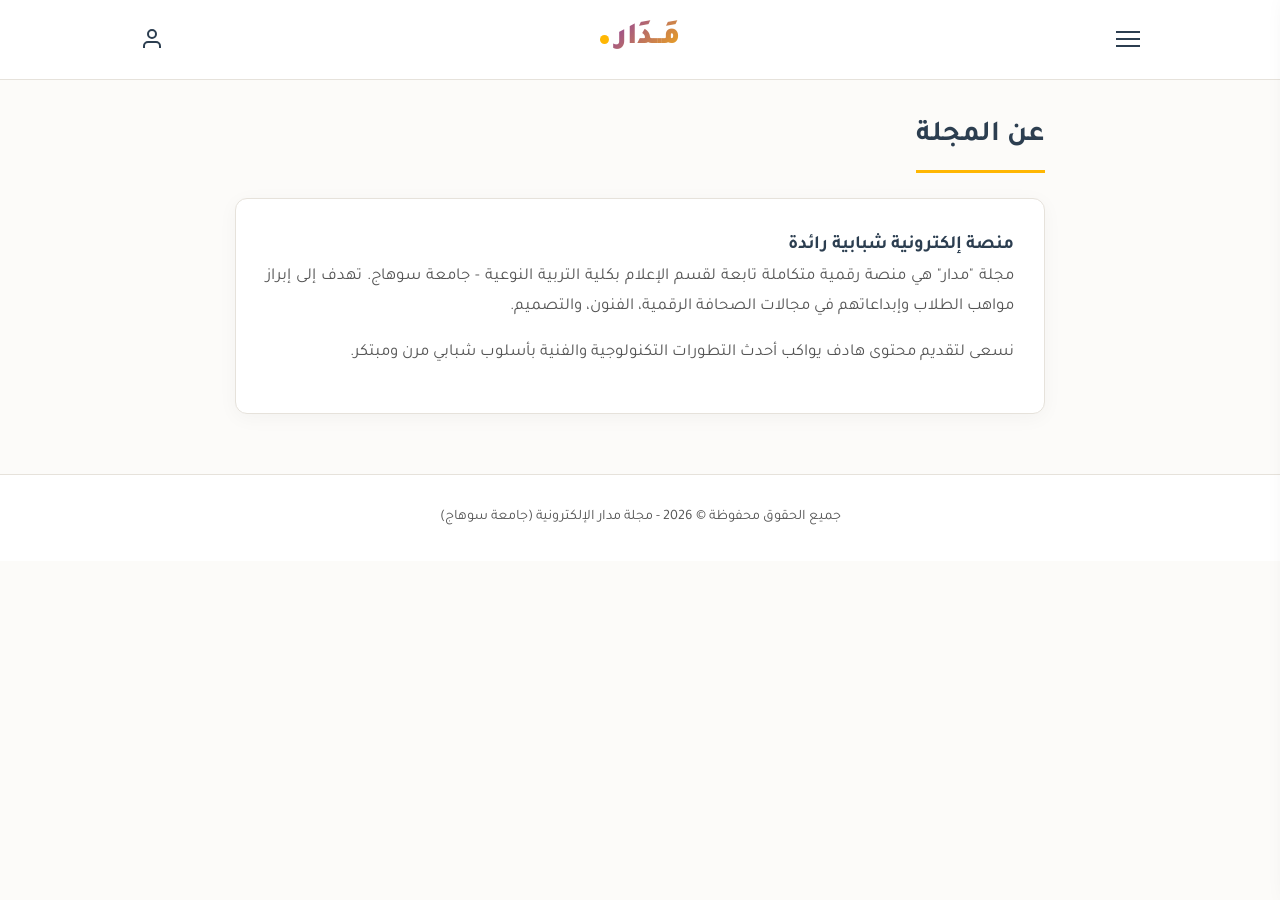
<file: about.html>
<!DOCTYPE html>
<html lang="ar" dir="rtl">
<head>
    <meta charset="UTF-8">
    <meta name="viewport" content="width=device-width, initial-scale=1.0">
    <title>مجلة مدار الإلكترونية - عن المجلة</title>
    <link href="https://fonts.googleapis.com/css2?family=Tajawal:wght@300;400;500;700;900&display=swap" rel="stylesheet">
    <style>
        :root {
            --bg-color: #fcfbf9;
            --card-bg: #ffffff;
            --text-primary: #2c3e50;
            --text-secondary: #555555;
            --border-color: #e6e2db;
            --shadow: 0 4px 20px rgba(0, 0, 0, 0.04);
            --radius: 12px;
            --purple-accent: #7b2cbf;
            --yellow-accent: #ffb703;
        }

        * { box-sizing: border-box; margin: 0; padding: 0; font-family: 'Tajawal', sans-serif; }
        body { background-color: var(--bg-color); color: var(--text-primary); line-height: 1.8; }

        .main-header { background-color: var(--card-bg); border-bottom: 1px solid var(--border-color); padding: 12px 25px; position: sticky; top: 0; z-index: 100; }
        .header-container { display: flex; justify-content: space-between; align-items: center; max-width: 1000px; margin: 0 auto; }
        
        .site-logo { font-size: 1.9rem; font-weight: 900; background: linear-gradient(135deg, var(--purple-accent), var(--yellow-accent)); -webkit-background-clip: text; -webkit-text-fill-color: transparent; text-decoration: none; display: flex; align-items: center; gap: 6px; }
        .site-logo span { width: 9px; height: 9px; background-color: var(--yellow-accent); border-radius: 50%; display: inline-block; }

        .menu-trigger { cursor: pointer; display: flex; flex-direction: column; gap: 5px; }
        .menu-trigger span { display: block; width: 24px; height: 2px; background-color: var(--text-primary); transition: 0.3s; }
        .user-icon { cursor: pointer; color: var(--text-primary); display: flex; align-items: center; }

        /* القائمة الجانبية وطبقة التعتيم */
        .side-drawer { position: fixed; top: 0; right: -300px; width: 280px; height: 100%; background-color: var(--card-bg); box-shadow: -5px 0 25px rgba(0,0,0,0.15); z-index: 9999; transition: 0.35s ease-in-out; padding: 25px; }
        .side-drawer.open { right: 0; }
        .drawer-header { display: flex; justify-content: space-between; align-items: center; margin-bottom: 30px; border-bottom: 1px solid var(--border-color); padding-bottom: 15px; }
        .close-drawer { background: none; border: none; font-size: 2rem; cursor: pointer; color: var(--text-secondary); }
        .drawer-links { list-style: none; }
        .drawer-links li { margin-bottom: 20px; }
        .drawer-links a { text-decoration: none; color: var(--text-primary); font-size: 1.1rem; font-weight: 500; display: block; }
        .drawer-links a:hover { color: var(--purple-accent); }

        .overlay { position: fixed; top: 0; left: 0; width: 100%; height: 100%; background: rgba(0,0,0,0.3); z-index: 8888; display: none; }
        .overlay.active { display: block; }

        .container { max-width: 850px; margin: 30px auto; padding: 0 20px; }
        .page-title { font-size: 1.8rem; margin-bottom: 25px; border-bottom: 3px solid var(--yellow-accent); padding-bottom: 8px; display: inline-block; }
        
        .article-card { background: var(--card-bg); border: 1px solid var(--border-color); border-radius: var(--radius); padding: 30px; box-shadow: var(--shadow); margin-bottom: 30px; }
        .article-body p { margin-bottom: 15px; color: var(--text-secondary); font-size: 1.05rem; text-align: justify; }

        /* النوافذ المنبثقة */
        .modal { position: fixed; top: 0; left: 0; width: 100%; height: 100%; background: rgba(0,0,0,0.5); display: flex; justify-content: center; align-items: center; z-index: 99999; opacity: 0; visibility: hidden; transition: 0.3s; }
        .modal.active { opacity: 1; visibility: visible; }
        .modal-content { background: var(--card-bg); width: 90%; max-width: 500px; padding: 35px; border-radius: var(--radius); position: relative; box-shadow: 0 10px 30px rgba(0,0,0,0.2); max-height: 90vh; overflow-y: auto; }
        .close-modal { position: absolute; top: 15px; left: 20px; font-size: 1.8rem; cursor: pointer; color: var(--text-secondary); }
        .modal-content h3 { margin-bottom: 20px; font-size: 1.4rem; color: var(--purple-accent); }
        .form-group { margin-bottom: 15px; }
        .form-group label { display: block; margin-bottom: 6px; font-size: 0.95rem; font-weight: 500; }
        .form-group input, .form-group textarea, .form-group select { width: 100%; padding: 12px; border: 1px solid var(--border-color); border-radius: 8px; font-size: 1rem; background-color: var(--bg-color); }
        .btn-submit { background: linear-gradient(135deg, var(--purple-accent), #9d4edd); color: white; border: none; padding: 12px 20px; width: 100%; border-radius: 8px; font-size: 1rem; cursor: pointer; font-weight: 600; }

        footer { text-align: center; padding: 30px; border-top: 1px solid var(--border-color); color: var(--text-secondary); font-size: 0.9rem; background-color: var(--card-bg); margin-top: 60px; }
    </style>
</head>
<body>

    <header class="main-header">
        <div class="header-container">
            <div class="menu-trigger" id="menuBtn">
                <span></span><span></span><span></span>
            </div>
            <a href="index.html" class="site-logo">مَــدَار <span></span></a>
            <div class="user-icon" id="loginBtn">
                <svg width="24" height="24" viewBox="0 0 24 24" fill="none" stroke="currentColor" stroke-width="2"><path d="M20 21v-2a4 4 0 0 0-4-4H8a4 4 0 0 0-4 4v2"></path><circle cx="12" cy="7" r="4"></circle></svg>
            </div>
        </div>
    </header>

    <!-- القائمة الجانبية -->
    <nav class="side-drawer" id="sideDrawer">
        <div class="drawer-header">
            <h3>قائمة المجلة</h3>
            <button class="close-drawer" id="closeDrawer">&times;</button>
        </div>
        <ul class="drawer-links">
            <li><a href="index.html">الرئيسية</a></li>
            <li><a href="about.html">عن المجلة</a></li>
            <li><a href="articles.html">المقالات</a></li>
            <li><a href="art.html">عن الفن</a></li>
            <li><a href="help.html">المساعدة</a></li>
            <li><a href="#" id="openPublishModal">طلب لنشر خبر</a></li>
        </ul>
    </nav>
    <div class="overlay" id="overlay"></div>

    <main class="container">
        <h2 class="page-title">عن المجلة</h2>
        
        <article class="article-card">
            <h3>منصة إلكترونية شبابية رائدة</h3>
            <div class="article-body">
                <p>مجلة "مدار" هي منصة رقمية متكاملة تابعة لقسم الإعلام بكلية التربية النوعية - جامعة سوهاج. تهدف إلى إبراز مواهب الطلاب وإبداعاتهم في مجالات الصحافة الرقمية، الفنون، والتصميم.</p>
                <p>نسعى لتقديم محتوى هادف يواكب أحدث التطورات التكنولوجية والفنية بأسلوب شبابي مرن ومبتكر.</p>
            </div>
        </article>
    </main>

    <!-- نافذة طلب النشر -->
    <div class="modal" id="publishModal">
        <div class="modal-content">
            <span class="close-modal" id="closePublishModal">&times;</span>
            <h3>طلب لنشر خبر / مقال</h3>
            <form id="publishForm">
                <div class="form-group"><label>اسم الكاتب / الطالب</label><input type="text" required placeholder="أدخل اسمك الكامل"></div>
                <div class="form-group"><label>عنوان الخبر</label><input type="text" required placeholder="عنوان جذاب"></div>
                <div class="form-group">
                    <label>التصنيف</label>
                    <select>
                        <option value="مقالات">مقالات</option>
                        <option value="أخبار">أخبار</option>
                        <option value="فنون">فنون</option>
                    </select>
                </div>
                <div class="form-group"><label>محتوى الموضوع</label><textarea rows="4" required placeholder="اكتب التفاصيل..."></textarea></div>
                <button type="submit" class="btn-submit">إرسال للنشر الفوري</button>
            </form>
        </div>
    </div>

    <!-- نافذة تسجيل الدخول -->
    <div class="modal" id="loginModal">
        <div class="modal-content">
            <span class="close-modal" id="closeLoginModal">&times;</span>
            <h3>تسجيل الدخول</h3>
            <form id="loginForm">
                <div class="form-group"><label>اسم المستخدم</label><input type="text" required placeholder="اسم المستخدم"></div>
                <div class="form-group"><label>كلمة المرور</label><input type="password" required placeholder="••••••••"></div>
                <button type="submit" class="btn-submit">دخول</button>
            </form>
        </div>
    </div>

    <footer><p>جميع الحقوق محفوظة © 2026 - مجلة مدار الإلكترونية (جامعة سوهاج)</p></footer>

    <script>
        const menuBtn = document.getElementById('menuBtn');
        const sideDrawer = document.getElementById('sideDrawer');
        const overlay = document.getElementById('overlay');
        const closeDrawer = document.getElementById('closeDrawer');

        function toggleDrawer() {
            sideDrawer.classList.toggle('open');
            overlay.classList.toggle('active');
        }

        if(menuBtn) menuBtn.addEventListener('click', toggleDrawer);
        if(closeDrawer) closeDrawer.addEventListener('click', toggleDrawer);
        if(overlay) overlay.addEventListener('click', toggleDrawer);

        const loginBtn = document.getElementById('loginBtn');
        const loginModal = document.getElementById('loginModal');
        const closeLoginModal = document.getElementById('closeLoginModal');
        const openPublishModal = document.getElementById('openPublishModal');
        const publishModal = document.getElementById('publishModal');
        const closePublishModal = document.getElementById('closePublishModal');

        if(loginBtn) loginBtn.addEventListener('click', () => loginModal.classList.add('active'));
        if(closeLoginModal) closeLoginModal.addEventListener('click', () => loginModal.classList.remove('active'));

        if(openPublishModal) {
            openPublishModal.addEventListener('click', (e) => {
                e.preventDefault();
                sideDrawer.classList.remove('open');
                overlay.classList.remove('active');
                publishModal.classList.add('active');
            });
        }
        if(closePublishModal) closePublishModal.addEventListener('click', () => publishModal.classList.remove('active'));

        window.addEventListener('click', (e) => {
            if (e.target === loginModal) loginModal.classList.remove('active');
            if (e.target === publishModal) publishModal.classList.remove('active');
        });

        const publishForm = document.getElementById('publishForm');
        if(publishForm) {
            publishForm.addEventListener('submit', (e) => {
                e.preventDefault();
                const authorName = publishForm.querySelector('input[type="text"]').value;
                const articleTitle = publishForm.querySelectorAll('input[type="text"]')[1].value;
                const articleCategory = publishForm.querySelector('select').value;
                const articleContent = publishForm.querySelector('textarea').value;
                
                const newArticle = { author: authorName, title: articleTitle, category: articleCategory, content: articleContent, date: "12 نوفمبر 2026" };

                let storedArticles = JSON.parse(localStorage.getItem('mdarArticles')) || [];
                storedArticles.unshift(newArticle);
                localStorage.setItem('mdarArticles', JSON.stringify(storedArticles));

                alert('تم نشر المقال بنجاح!');
                publishModal.classList.remove('active');
                publishForm.reset();
            });
        }

        document.getElementById('loginForm').addEventListener('submit', (e) => {
            e.preventDefault();
            alert('تم تسجيل الدخول بنجاح!');
            loginModal.classList.remove('active');
            e.target.reset();
        });
    </script>
</body>
</html>
</file>
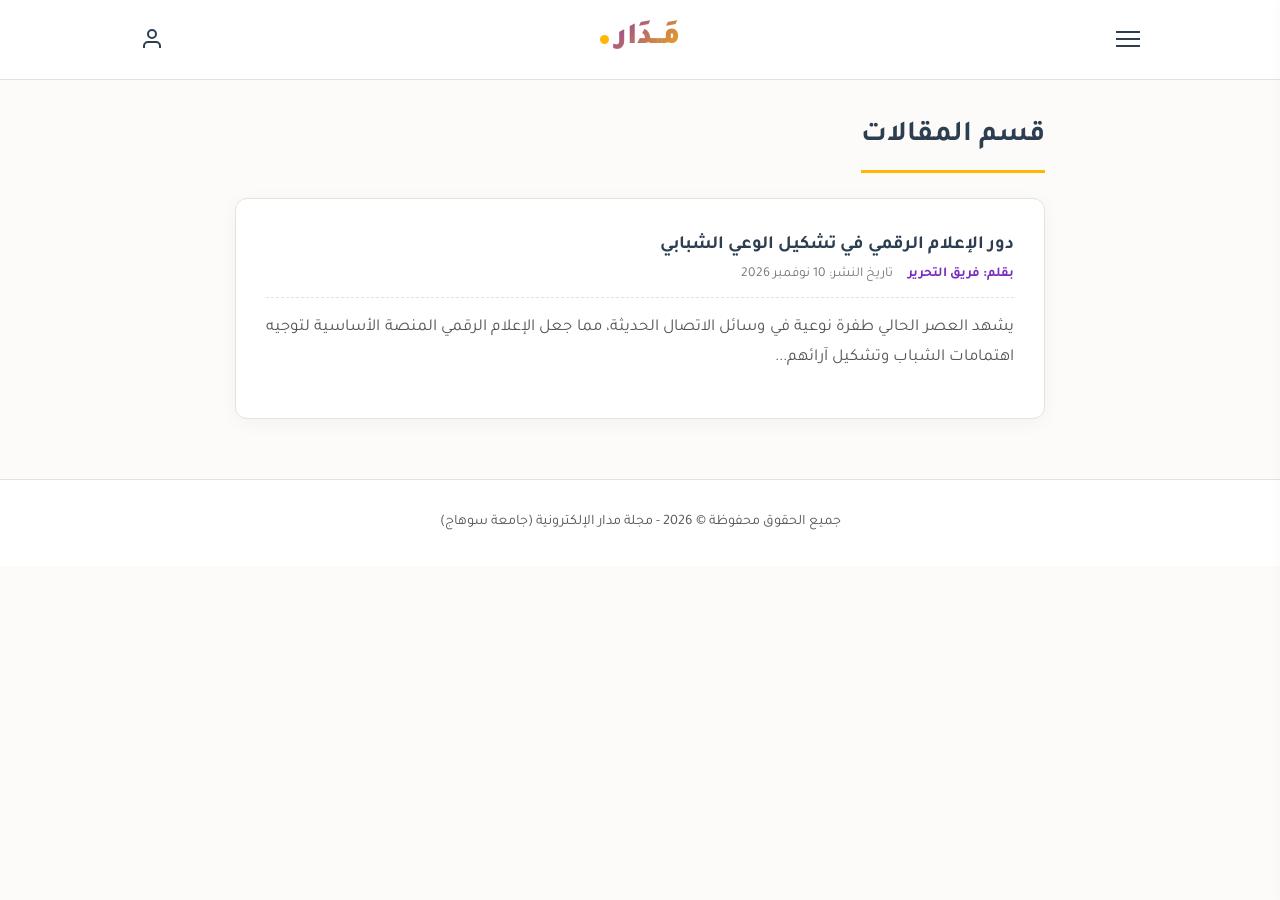
<file: articles.html>
<!DOCTYPE html>
<html lang="ar" dir="rtl">
<head>
    <meta charset="UTF-8">
    <meta name="viewport" content="width=device-width, initial-scale=1.0">
    <title>مجلة مدار الإلكترونية - المقالات</title>
    <link href="https://fonts.googleapis.com/css2?family=Tajawal:wght@300;400;500;700;900&display=swap" rel="stylesheet">
    <style>
        :root {
            --bg-color: #fcfbf9;
            --card-bg: #ffffff;
            --text-primary: #2c3e50;
            --text-secondary: #555555;
            --border-color: #e6e2db;
            --shadow: 0 4px 20px rgba(0, 0, 0, 0.04);
            --radius: 12px;
            --purple-accent: #7b2cbf;
            --yellow-accent: #ffb703;
        }

        * { box-sizing: border-box; margin: 0; padding: 0; font-family: 'Tajawal', sans-serif; }
        body { background-color: var(--bg-color); color: var(--text-primary); line-height: 1.8; }

        .main-header { background-color: var(--card-bg); border-bottom: 1px solid var(--border-color); padding: 12px 25px; position: sticky; top: 0; z-index: 100; }
        .header-container { display: flex; justify-content: space-between; align-items: center; max-width: 1000px; margin: 0 auto; }
        
        .site-logo { font-size: 1.9rem; font-weight: 900; background: linear-gradient(135deg, var(--purple-accent), var(--yellow-accent)); -webkit-background-clip: text; -webkit-text-fill-color: transparent; text-decoration: none; display: flex; align-items: center; gap: 6px; }
        .site-logo span { width: 9px; height: 9px; background-color: var(--yellow-accent); border-radius: 50%; display: inline-block; }

        .menu-trigger { cursor: pointer; display: flex; flex-direction: column; gap: 5px; }
        .menu-trigger span { display: block; width: 24px; height: 2px; background-color: var(--text-primary); transition: 0.3s; }
        .user-icon { cursor: pointer; color: var(--text-primary); display: flex; align-items: center; }

        /* القائمة الجانبية وطبقة التعتيم */
        .side-drawer { position: fixed; top: 0; right: -300px; width: 280px; height: 100%; background-color: var(--card-bg); box-shadow: -5px 0 25px rgba(0,0,0,0.15); z-index: 9999; transition: 0.35s ease-in-out; padding: 25px; }
        .side-drawer.open { right: 0; }
        .drawer-header { display: flex; justify-content: space-between; align-items: center; margin-bottom: 30px; border-bottom: 1px solid var(--border-color); padding-bottom: 15px; }
        .close-drawer { background: none; border: none; font-size: 2rem; cursor: pointer; color: var(--text-secondary); }
        .drawer-links { list-style: none; }
        .drawer-links li { margin-bottom: 20px; }
        .drawer-links a { text-decoration: none; color: var(--text-primary); font-size: 1.1rem; font-weight: 500; display: block; }
        .drawer-links a:hover { color: var(--purple-accent); }

        .overlay { position: fixed; top: 0; left: 0; width: 100%; height: 100%; background: rgba(0,0,0,0.3); z-index: 8888; display: none; }
        .overlay.active { display: block; }

        .container { max-width: 850px; margin: 30px auto; padding: 0 20px; }
        .page-title { font-size: 1.8rem; margin-bottom: 25px; border-bottom: 3px solid var(--yellow-accent); padding-bottom: 8px; display: inline-block; }
        
        .article-card { background: var(--card-bg); border: 1px solid var(--border-color); border-radius: var(--radius); padding: 30px; box-shadow: var(--shadow); margin-bottom: 30px; }
        .meta-info { font-size: 0.85rem; color: #777; margin-bottom: 15px; display: flex; gap: 15px; flex-wrap: wrap; border-bottom: 1px dashed var(--border-color); padding-bottom: 10px; }
        .author { color: var(--purple-accent); font-weight: 700; }
        .article-body p { margin-bottom: 15px; color: var(--text-secondary); font-size: 1.05rem; text-align: justify; }

        /* النوافذ المنبثقة */
        .modal { position: fixed; top: 0; left: 0; width: 100%; height: 100%; background: rgba(0,0,0,0.5); display: flex; justify-content: center; align-items: center; z-index: 99999; opacity: 0; visibility: hidden; transition: 0.3s; }
        .modal.active { opacity: 1; visibility: visible; }
        .modal-content { background: var(--card-bg); width: 90%; max-width: 500px; padding: 35px; border-radius: var(--radius); position: relative; box-shadow: 0 10px 30px rgba(0,0,0,0.2); max-height: 90vh; overflow-y: auto; }
        .close-modal { position: absolute; top: 15px; left: 20px; font-size: 1.8rem; cursor: pointer; color: var(--text-secondary); }
        .modal-content h3 { margin-bottom: 20px; font-size: 1.4rem; color: var(--purple-accent); }
        .form-group { margin-bottom: 15px; }
        .form-group label { display: block; margin-bottom: 6px; font-size: 0.95rem; font-weight: 500; }
        .form-group input, .form-group textarea, .form-group select { width: 100%; padding: 12px; border: 1px solid var(--border-color); border-radius: 8px; font-size: 1rem; background-color: var(--bg-color); }
        .btn-submit { background: linear-gradient(135deg, var(--purple-accent), #9d4edd); color: white; border: none; padding: 12px 20px; width: 100%; border-radius: 8px; font-size: 1rem; cursor: pointer; font-weight: 600; }

        footer { text-align: center; padding: 30px; border-top: 1px solid var(--border-color); color: var(--text-secondary); font-size: 0.9rem; background-color: var(--card-bg); margin-top: 60px; }
    </style>
</head>
<body>

    <header class="main-header">
        <div class="header-container">
            <div class="menu-trigger" id="menuBtn">
                <span></span><span></span><span></span>
            </div>
            <a href="index.html" class="site-logo">مَــدَار <span></span></a>
            <div class="user-icon" id="loginBtn">
                <svg width="24" height="24" viewBox="0 0 24 24" fill="none" stroke="currentColor" stroke-width="2"><path d="M20 21v-2a4 4 0 0 0-4-4H8a4 4 0 0 0-4 4v2"></path><circle cx="12" cy="7" r="4"></circle></svg>
            </div>
        </div>
    </header>

    <!-- القائمة الجانبية -->
    <nav class="side-drawer" id="sideDrawer">
        <div class="drawer-header">
            <h3>قائمة المجلة</h3>
            <button class="close-drawer" id="closeDrawer">&times;</button>
        </div>
        <ul class="drawer-links">
            <li><a href="index.html">الرئيسية</a></li>
            <li><a href="about.html">عن المجلة</a></li>
            <li><a href="articles.html">المقالات</a></li>
            <li><a href="art.html">عن الفن</a></li>
            <li><a href="help.html">المساعدة</a></li>
            <li><a href="#" id="openPublishModal">طلب لنشر خبر</a></li>
        </ul>
    </nav>
    <div class="overlay" id="overlay"></div>

    <main class="container">
        <h2 class="page-title">قسم المقالات</h2>
        
        <!-- هنا ستظهر المقالات المضافة حديثاً تلقائياً من الذاكرة المحلية -->
        <div id="dynamicArticlesContainer"></div>

        <!-- المقالات الثابتة القديمة -->
        <article class="article-card">
            <h3>دور الإعلام الرقمي في تشكيل الوعي الشبابي</h3>
            <div class="meta-info">
                <span class="author">بقلم: فريق التحرير</span>
                <span>تاريخ النشر: 10 نوفمبر 2026</span>
            </div>
            <div class="article-body">
                <p>يشهد العصر الحالي طفرة نوعية في وسائل الاتصال الحديثة، مما جعل الإعلام الرقمي المنصة الأساسية لتوجيه اهتمامات الشباب وتشكيل آرائهم...</p>
            </div>
        </article>
    </main>

    <!-- نافذة طلب النشر -->
    <div class="modal" id="publishModal">
        <div class="modal-content">
            <span class="close-modal" id="closePublishModal">&times;</span>
            <h3>طلب لنشر خبر / مقال</h3>
            <form id="publishForm">
                <div class="form-group"><label>اسم الكاتب / الطالب</label><input type="text" required placeholder="أدخل اسمك الكامل"></div>
                <div class="form-group"><label>عنوان الخبر</label><input type="text" required placeholder="عنوان جذاب"></div>
                <div class="form-group">
                    <label>التصنيف</label>
                    <select>
                        <option value="مقالات">مقالات</option>
                        <option value="أخبار">أخبار</option>
                        <option value="فنون">فنون</option>
                    </select>
                </div>
                <div class="form-group"><label>محتوى الموضوع</label><textarea rows="4" required placeholder="اكتب التفاصيل..."></textarea></div>
                <button type="submit" class="btn-submit">إرسال للنشر الفوري</button>
            </form>
        </div>
    </div>

    <!-- نافذة تسجيل الدخول -->
    <div class="modal" id="loginModal">
        <div class="modal-content">
            <span class="close-modal" id="closeLoginModal">&times;</span>
            <h3>تسجيل الدخول</h3>
            <form id="loginForm">
                <div class="form-group"><label>اسم المستخدم</label><input type="text" required placeholder="اسم المستخدم"></div>
                <div class="form-group"><label>كلمة المرور</label><input type="password" required placeholder="••••••••"></div>
                <button type="submit" class="btn-submit">دخول</button>
            </form>
        </div>
    </div>

    <footer><p>جميع الحقوق محفوظة © 2026 - مجلة مدار الإلكترونية (جامعة سوهاج)</p></footer>

    <script>
        // التحكم في القائمة الجانبية
        const menuBtn = document.getElementById('menuBtn');
        const sideDrawer = document.getElementById('sideDrawer');
        const overlay = document.getElementById('overlay');
        const closeDrawer = document.getElementById('closeDrawer');

        function toggleDrawer() {
            sideDrawer.classList.toggle('open');
            overlay.classList.toggle('active');
        }

        if(menuBtn) menuBtn.addEventListener('click', toggleDrawer);
        if(closeDrawer) closeDrawer.addEventListener('click', toggleDrawer);
        if(overlay) overlay.addEventListener('click', toggleDrawer);

        // النوافذ المنبثقة
        const loginBtn = document.getElementById('loginBtn');
        const loginModal = document.getElementById('loginModal');
        const closeLoginModal = document.getElementById('closeLoginModal');
        const openPublishModal = document.getElementById('openPublishModal');
        const publishModal = document.getElementById('publishModal');
        const closePublishModal = document.getElementById('closePublishModal');

        if(loginBtn) loginBtn.addEventListener('click', () => loginModal.classList.add('active'));
        if(closeLoginModal) closeLoginModal.addEventListener('click', () => loginModal.classList.remove('active'));

        if(openPublishModal) {
            openPublishModal.addEventListener('click', (e) => {
                e.preventDefault();
                sideDrawer.classList.remove('open');
                overlay.classList.remove('active');
                publishModal.classList.add('active');
            });
        }
        if(closePublishModal) closePublishModal.addEventListener('click', () => publishModal.classList.remove('active'));

        window.addEventListener('click', (e) => {
            if (e.target === loginModal) loginModal.classList.remove('active');
            if (e.target === publishModal) publishModal.classList.remove('active');
        });

        // حفظ وعرض المقالات الجديدة
        const publishForm = document.getElementById('publishForm');
        if(publishForm) {
            publishForm.addEventListener('submit', (e) => {
                e.preventDefault();
                const authorName = publishForm.querySelector('input[type="text"]').value;
                const articleTitle = publishForm.querySelectorAll('input[type="text"]')[1].value;
                const articleCategory = publishForm.querySelector('select').value;
                const articleContent = publishForm.querySelector('textarea').value;
                
                const newArticle = {
                    author: authorName,
                    title: articleTitle,
                    category: articleCategory,
                    content: articleContent,
                    date: "12 نوفمبر 2026"
                };

                let storedArticles = JSON.parse(localStorage.getItem('mdarArticles')) || [];
                storedArticles.unshift(newArticle);
                localStorage.setItem('mdarArticles', JSON.stringify(storedArticles));

                alert('تم نشر المقال بنجاح وسيظهر في صفحة المقالات فوراً!');
                publishModal.classList.remove('active');
                publishForm.reset();
                location.reload();
            });
        }

        window.addEventListener('DOMContentLoaded', () => {
            const articlesContainer = document.getElementById('dynamicArticlesContainer');
            if(articlesContainer) {
                let storedArticles = JSON.parse(localStorage.getItem('mdarArticles')) || [];
                storedArticles.forEach(art => {
                    const articleHTML = `
                        <article class="article-card">
                            <h3>${art.title}</h3>
                            <div class="meta-info">
                                <span class="author">بقلم: ${art.author}</span>
                                <span>تاريخ النشر: ${art.date}</span>
                                <span>التصنيف: ${art.category}</span>
                            </div>
                            <div class="article-body">
                                <p>${art.content}</p>
                            </div>
                        </article>
                    `;
                    articlesContainer.insertAdjacentHTML('afterbegin', articleHTML);
                });
            }
        });

        document.getElementById('loginForm').addEventListener('submit', (e) => {
            e.preventDefault();
            alert('تم تسجيل الدخول بنجاح!');
            loginModal.classList.remove('active');
            e.target.reset();
        });
    </script>
</body>
</html>
</file>
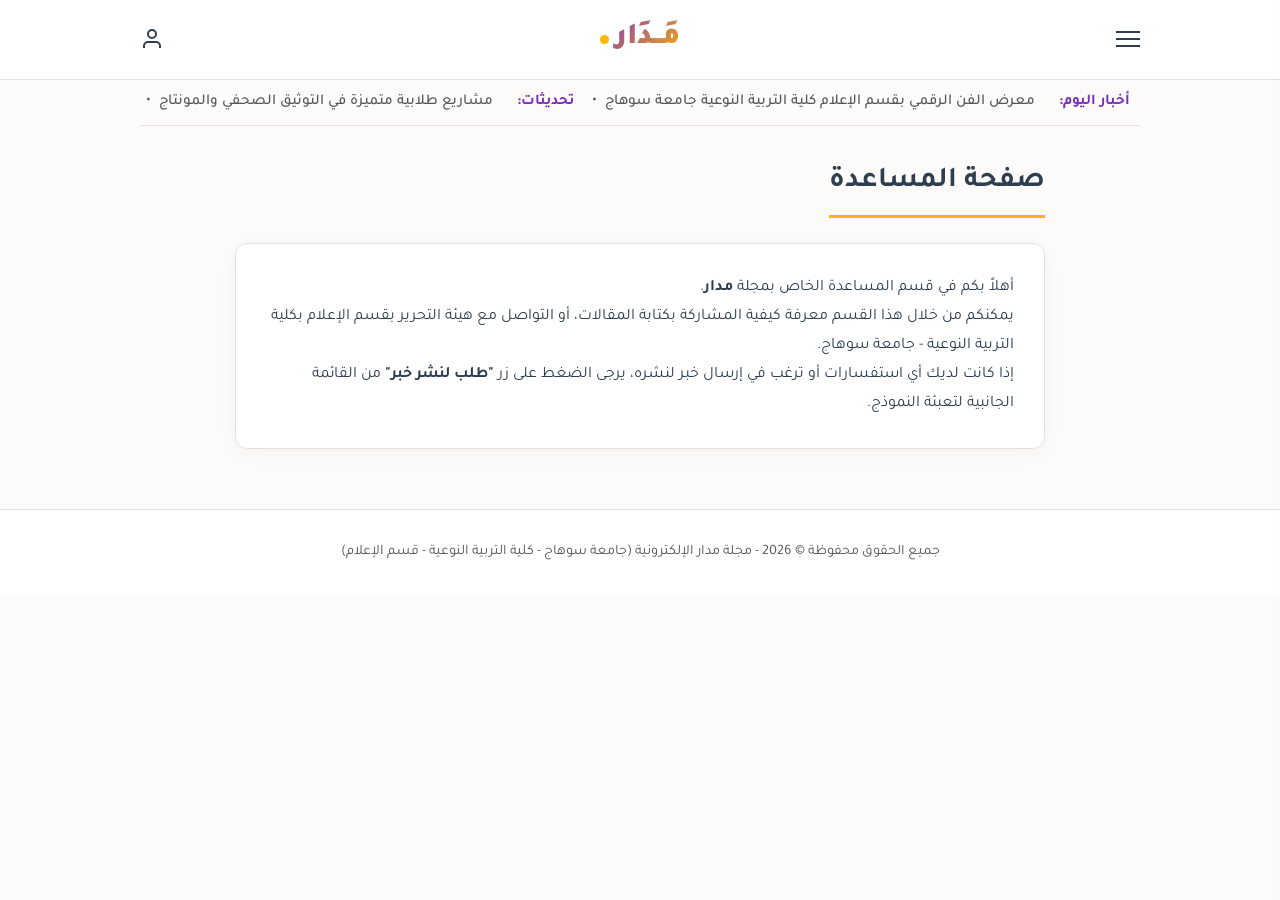
<file: help.html>
<!DOCTYPE html>
<html lang="ar" dir="rtl">
<head>
    <meta charset="UTF-8">
    <meta name="viewport" content="width=device-width, initial-scale=1.0">
    <title>مجلة مدار الإلكترونية - المساعدة</title>
    <link href="https://fonts.googleapis.com/css2?family=Tajawal:wght@300;400;500;700;900&display=swap" rel="stylesheet">
    <link rel="stylesheet" href="style.css">
</head>
<body>

    <header class="main-header">
        <div class="header-container">
            <div class="menu-trigger" id="menuBtn">
                <span></span><span></span><span></span>
            </div>
            <a href="index.html" class="site-logo">مَــدَار <span></span></a>
            <div class="user-icon" id="loginBtn">
                <svg width="24" height="24" viewBox="0 0 24 24" fill="none" stroke="currentColor" stroke-width="2"><path d="M20 21v-2a4 4 0 0 0-4-4H8a4 4 0 0 0-4 4v2"></path><circle cx="12" cy="7" r="4"></circle></svg>
            </div>
        </div>
    </header>

    <div class="breaking-ticker">
        <div class="ticker-content">
            <span>أخبار اليوم:</span> معرض الفن الرقمي بقسم الإعلام كلية التربية النوعية جامعة سوهاج &nbsp;&bull;&nbsp; 
            <span>تحديثات:</span> مشاريع طلابية متميزة في التوثيق الصحفي والمونتاج &nbsp;&bull;&nbsp; 
            <span>مجلة مدار:</span> إبداعات صحفية بأيدٍ جامعية شبابية.
        </div>
    </div>

    <nav class="side-drawer" id="sideDrawer">
        <div class="drawer-header">
            <h3>قائمة المجلة</h3>
            <button class="close-drawer" id="closeDrawer">&times;</button>
        </div>
        <ul class="drawer-links">
            <li><a href="index.html">الرئيسية</a></li>
            <li><a href="about.html">عن المجلة</a></li>
            <li><a href="articles.html">المقالات</a></li>
            <li><a href="art.html">عن الفن</a></li>
            <li><a href="help.html">المساعدة</a></li>
            <li><a href="#" id="openPublishModal">طلب لنشر خبر</a></li>
        </ul>
    </nav>
    <div class="overlay" id="overlay"></div>

    <main class="container">
        <h2 class="page-title">صفحة المساعدة</h2>
        <div class="card">
            <p>أهلاً بكم في قسم المساعدة الخاص بمجلة <strong>مدار</strong>.</p>
            <p>يمكنكم من خلال هذا القسم معرفة كيفية المشاركة بكتابة المقالات، أو التواصل مع هيئة التحرير بقسم الإعلام بكلية التربية النوعية - جامعة سوهاج.</p>
            <p>إذا كانت لديك أي استفسارات أو ترغب في إرسال خبر لنشره، يرجى الضغط على زر <strong>"طلب لنشر خبر"</strong> من القائمة الجانبية لتعبئة النموذج.</p>
        </div>
    </main>

    <div class="modal" id="publishModal">
        <div class="modal-content">
            <span class="close-modal" id="closePublishModal">&times;</span>
            <h3>طلب لنشر خبر / مقال</h3>
            <form id="publishForm">
                <div class="form-group"><label>اسم الكاتب / الطالب</label><input type="text" required placeholder="أدخل اسمك الكامل"></div>
                <div class="form-group"><label>البريد الإلكتروني الجامعي</label><input type="email" required placeholder="name@sohag-univ.edu.eg"></div>
                <div class="form-group"><label>عنوان الخبر / المقال</label><input type="text" required placeholder="عنوان جذاب للخبر"></div>
                <div class="form-group"><label>قسم النشر</label><select><option>قسم المقالات والأخبار</option><option>قسم الفنون وإبداعات الطلاب</option></select></div>
                <div class="form-group"><label>محتوى الموضوع</label><textarea rows="5" required placeholder="اكتب تفاصيل الخبر هنا..."></textarea></div>
                <button type="submit" class="btn-submit">إرسال الطلب للمراجعة</button>
            </form>
        </div>
    </div>

    <div class="modal" id="loginModal">
        <div class="modal-content">
            <span class="close-modal" id="closeLoginModal">&times;</span>
            <h3>تسجيل الدخول</h3>
            <form id="loginForm">
                <div class="form-group"><label>البريد الإلكتروني أو اسم المستخدم</label><input type="text" required placeholder="أدخل اسم المستخدم"></div>
                <div class="form-group"><label>كلمة المرور</label><input type="password" required placeholder="••••••••"></div>
                <button type="submit" class="btn-submit">دخول</button>
            </form>
        </div>
    </div>

    <footer><p>جميع الحقوق محفوظة © 2026 - مجلة مدار الإلكترونية (جامعة سوهاج - كلية التربية النوعية - قسم الإعلام)</p></footer>
    <script src="script.js"></script>
</body>
</html>
</file>
<file: style.css>
:root {
    --bg-color: #fcfbf9;
    --card-bg: #ffffff;
    --text-primary: #2c3e50;
    --text-secondary: #555555;
    --border-color: #e6e2db;
    --shadow: 0 4px 20px rgba(0, 0, 0, 0.04);
    --radius: 12px;
    --purple-accent: #7b2cbf;
    --yellow-accent: #ffb703;
}

* {
    box-sizing: border-box;
    margin: 0;
    padding: 0;
    font-family: 'Tajawal', sans-serif;
}

body {
    background-color: var(--bg-color);
    color: var(--text-primary);
    line-height: 1.8;
}

/* الهيدر العلوي */
.main-header {
    background-color: var(--card-bg);
    border-bottom: 1px solid var(--border-color);
    padding: 12px 25px;
    position: sticky;
    top: 0;
    z-index: 100;
}

.header-container {
    display: flex;
    justify-content: space-between;
    align-items: center;
    max-width: 1000px;
    margin: 0 auto;
}

/* اللوجو الشبابي بتدرجات البنفسجي والأصفر */
.site-logo {
    font-size: 1.9rem;
    font-weight: 900;
    background: linear-gradient(135deg, var(--purple-accent), var(--yellow-accent));
    -webkit-background-clip: text;
    -webkit-text-fill-color: transparent;
    text-decoration: none;
    display: flex;
    align-items: center;
    gap: 6px;
}

.site-logo span {
    width: 9px;
    height: 9px;
    background-color: var(--yellow-accent);
    border-radius: 50%;
    display: inline-block;
}

.menu-trigger {
    cursor: pointer;
    display: flex;
    flex-direction: column;
    gap: 5px;
}

.menu-trigger span {
    display: block;
    width: 24px;
    height: 2px;
    background-color: var(--text-primary);
    transition: 0.3s;
}

.user-icon {
    cursor: pointer;
    color: var(--text-primary);
    display: flex;
    align-items: center;
}

/* شريط الأخبار المتحرك المدمج */
.breaking-ticker {
    background: transparent;
    border-bottom: 1px solid var(--border-color);
    padding: 8px 0;
    overflow: hidden;
    white-space: nowrap;
    max-width: 1000px;
    margin: 0 auto;
}

.ticker-content {
    display: inline-block;
    animation: marquee 28s linear infinite;
    font-size: 0.95rem;
    color: var(--text-secondary);
    font-weight: 500;
}

.ticker-content span {
    color: var(--purple-accent);
    font-weight: 700;
    margin-left: 20px;
    margin-right: 10px;
}

@keyframes marquee {
    0% { transform: translateX(100%); }
    100% { transform: translateX(-100%); }
}

/* القائمة الجانبية */
.side-drawer {
    position: fixed;
    top: 0;
    right: -300px;
    width: 280px;
    height: 100%;
    background-color: var(--card-bg);
    box-shadow: -5px 0 25px rgba(0,0,0,0.08);
    z-index: 1000;
    transition: 0.35s ease-in-out;
    padding: 25px;
}

.side-drawer.open {
    right: 0;
}

.drawer-header {
    display: flex;
    justify-content: space-between;
    align-items: center;
    margin-bottom: 30px;
    border-bottom: 1px solid var(--border-color);
    padding-bottom: 15px;
}

.close-drawer {
    background: none;
    border: none;
    font-size: 2rem;
    cursor: pointer;
    color: var(--text-secondary);
}

.drawer-links {
    list-style: none;
}

.drawer-links li {
    margin-bottom: 20px;
}

.drawer-links a {
    text-decoration: none;
    color: var(--text-primary);
    font-size: 1.1rem;
    font-weight: 500;
    transition: color 0.2s;
    display: block;
}

.drawer-links a:hover {
    color: var(--purple-accent);
}

.overlay {
    position: fixed;
    top: 0;
    left: 0;
    width: 100%;
    height: 100%;
    background: rgba(0,0,0,0.25);
    backdrop-filter: blur(2px);
    z-index: 900;
    display: none;
}

.overlay.active {
    display: block;
}

/* التنسيق العام للمحتوى */
.container {
    max-width: 850px;
    margin: 30px auto;
    padding: 0 20px;
}

.page-title {
    font-size: 1.8rem;
    margin-bottom: 25px;
    border-bottom: 3px solid var(--yellow-accent);
    padding-bottom: 8px;
    display: inline-block;
}

.card, .article-card {
    background: var(--card-bg);
    border: 1px solid var(--border-color);
    border-radius: var(--radius);
    padding: 30px;
    box-shadow: var(--shadow);
    margin-bottom: 30px;
}

.meta-info {
    font-size: 0.85rem;
    color: #777;
    margin-bottom: 15px;
    display: flex;
    gap: 15px;
    flex-wrap: wrap;
    border-bottom: 1px dashed var(--border-color);
    padding-bottom: 10px;
}

.author {
    color: var(--purple-accent);
    font-weight: 700;
}

.article-body p, .article-content p {
    margin-bottom: 15px;
    color: var(--text-secondary);
    font-size: 1.05rem;
    text-align: justify;
}

.media-container {
    margin-top: 20px;
    border-radius: 8px;
    overflow: hidden;
}

.media-container img, .media-container video {
    width: 100%;
    height: auto;
    display: block;
    max-height: 420px;
    object-fit: cover;
    border-radius: 8px;
    margin-bottom: 12px;
}

/* النوافذ المنبثقة (Modals) */
.modal {
    position: fixed;
    top: 0;
    left: 0;
    width: 100%;
    height: 100%;
    background: rgba(0,0,0,0.5);
    display: flex;
    justify-content: center;
    align-items: center;
    z-index: 2000;
    opacity: 0;
    visibility: hidden;
    transition: 0.3s;
}

.modal.active {
    opacity: 1;
    visibility: visible;
}

.modal-content {
    background: var(--card-bg);
    width: 90%;
    max-width: 500px;
    padding: 35px;
    border-radius: var(--radius);
    position: relative;
    box-shadow: 0 10px 30px rgba(0,0,0,0.15);
    max-height: 90vh;
    overflow-y: auto;
}

.close-modal {
    position: absolute;
    top: 15px;
    left: 20px;
    font-size: 1.8rem;
    cursor: pointer;
    color: var(--text-secondary);
}

.modal-content h3 {
    margin-bottom: 20px;
    font-size: 1.4rem;
    color: var(--purple-accent);
}

.form-group {
    margin-bottom: 15px;
}

.form-group label {
    display: block;
    margin-bottom: 6px;
    font-size: 0.95rem;
    font-weight: 500;
}

.form-group input, .form-group textarea, .form-group select {
    width: 100%;
    padding: 12px;
    border: 1px solid var(--border-color);
    border-radius: 8px;
    font-size: 1rem;
    background-color: var(--bg-color);
}

.btn-submit {
    background: linear-gradient(135deg, var(--purple-accent), #9d4edd);
    color: white;
    border: none;
    padding: 12px 20px;
    width: 100%;
    border-radius: 8px;
    font-size: 1rem;
    cursor: pointer;
    font-weight: 600;
    transition: opacity 0.2s;
}

.btn-submit:hover {
    opacity: 0.9;
}

footer {
    text-align: center;
    padding: 30px;
    border-top: 1px solid var(--border-color);
    color: var(--text-secondary);
    font-size: 0.9rem;
    background-color: var(--card-bg);
    margin-top: 60px;
}
</file>
